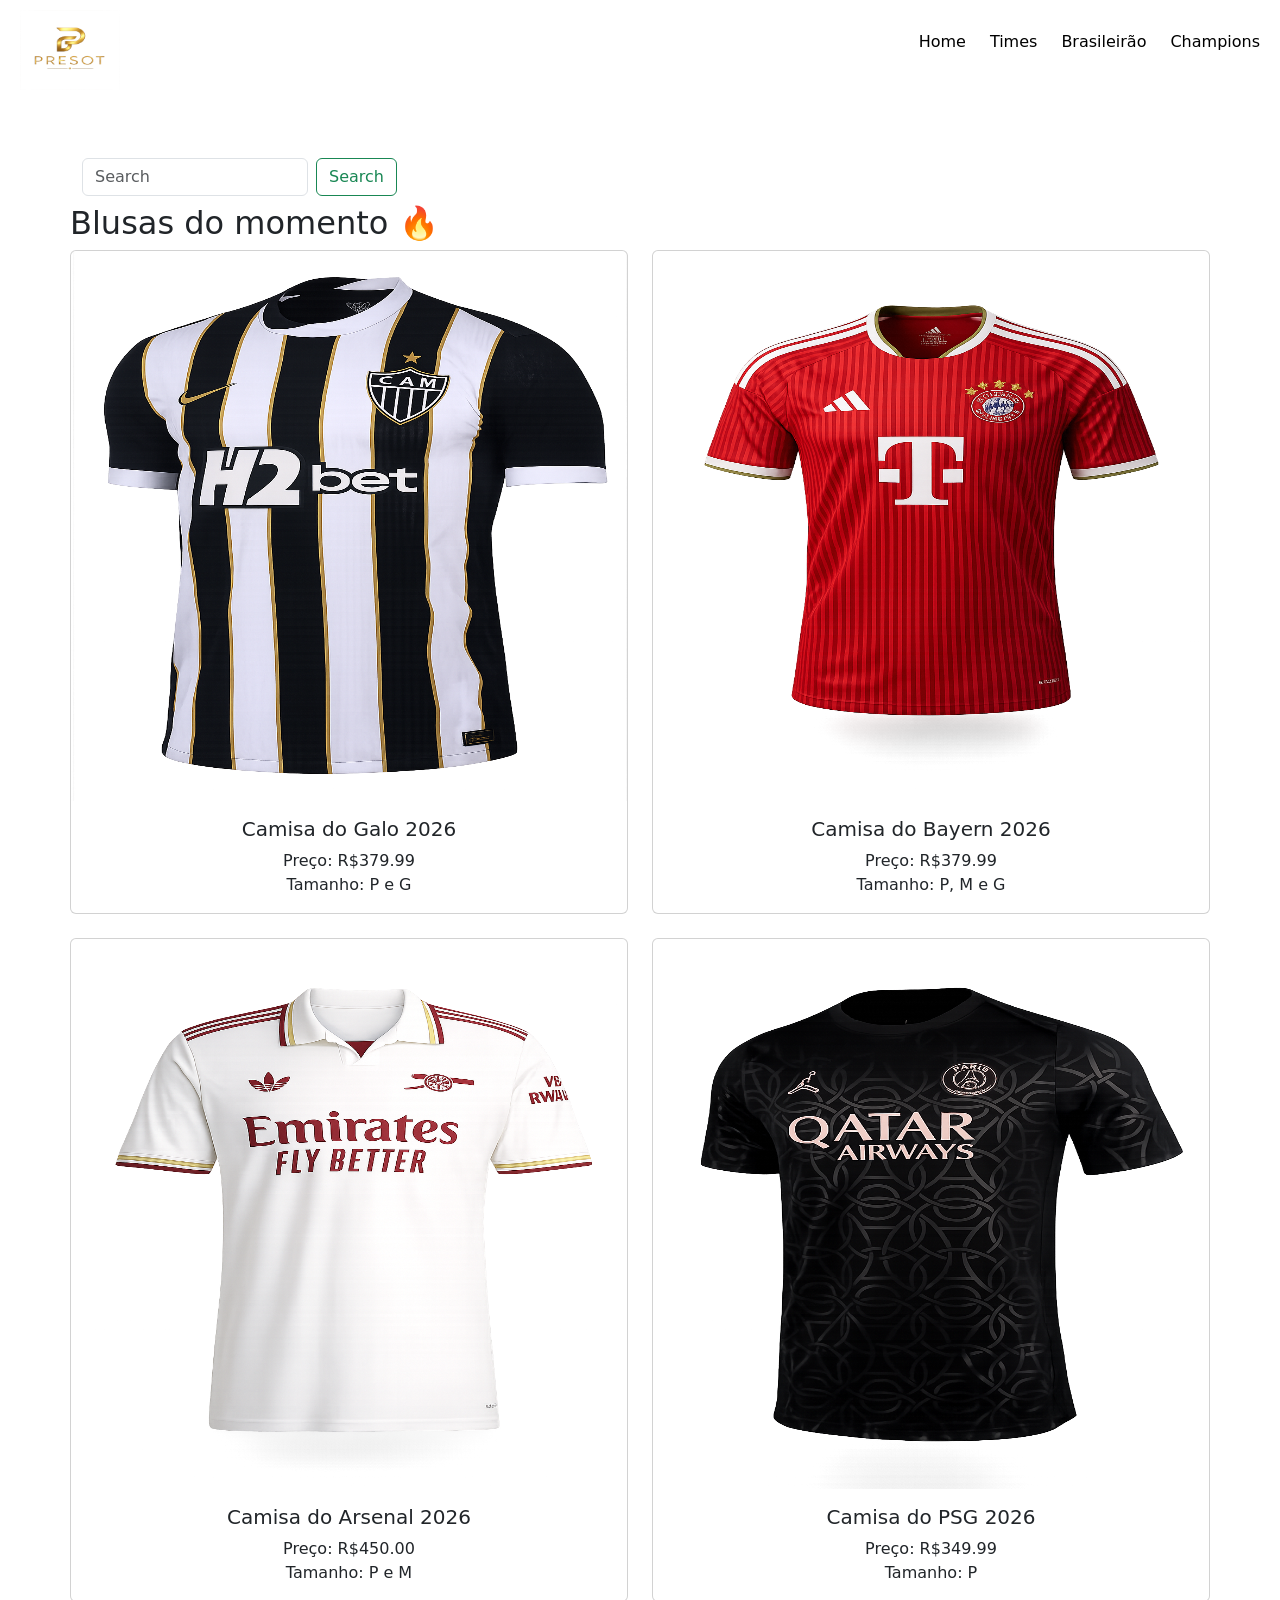
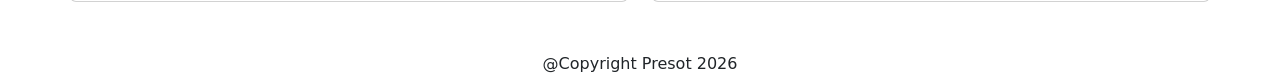
<file: modulo/pages/index.html>
<!DOCTYPE html>
<html lang="pt-BR">
<head>
    <meta charset="UTF-8">
    <meta name="viewport" content="width=device-width, initial-scale=1.0">
    <title>Loja de camisas</title>
    <link rel="stylesheet" href="https://cdn.jsdelivr.net/npm/bootstrap@5.3.8/dist/css/bootstrap.min.css">
    <link rel="stylesheet" href="../css/style.css">
</head>
<body>
    <header>
        <img src="../images/logo.png" alt="Logo">
        <ul class="menu">
            <li><a href="../pages/index.html">Home</a></li>
            <li><a href="../pages/times.html">Times</a></li>
            <li><a href="../pages/brasileirao.html">Brasileirão</a></li>
            <li><a href="../pages/europeus.html">Champions</a></li>
        </ul>
    </header>
    <main>
      <section class="Home">
      <nav class="navbar">
  <div class="container-fluid">
    <form class="d-flex" role="search">
      <input class="form-control me-2" type="search" placeholder="Search" aria-label="Search"/>
      <button class="btn btn-outline-success" type="submit">Search</button>
    </form>
  </div>
</nav>
        
            <h2>Blusas do momento 🔥</h2>
            <div class="row row-cols-1 row-cols-md-2 g-4">
  <div class="col">
    <div class="card">
      <img src="../images/galo.png"  class="card-img-top" alt="...">
      <div class="card-body">
        <h5 class="card-title">Camisa do Galo 2026</h5>
        <p class="card-text">Preço: R$379.99 <br> Tamanho: P e G</p>
      </div>
    </div>
  </div>
  <div class="col">
    <div class="card">
      <img src="../images/bayern.png" class="card-img-top" alt="...">
      <div class="card-body">
        <h5 class="card-title">Camisa do Bayern 2026</h5>
        <p class="card-text">Preço: R$379.99 <br> Tamanho: P, M e G</p>
      </div>
    </div>
  </div>
  <div class="col">
    <div class="card">
      <img src="../images/arsenal.png" class="card-img-top" alt="...">
      <div class="card-body">
        <h5 class="card-title">Camisa do Arsenal 2026</h5>
        <p class="card-text">Preço: R$450.00 <br> Tamanho: P e M</p>
      </div>
    </div>
  </div>
  <div class="col">
    <div class="card">
      <img src="../images/psg.png" class="card-img-top" alt="...">
      <div class="card-body">
        <h5 class="card-title">Camisa do PSG 2026</h5>
        <p class="card-text">Preço: R$349.99 <br> Tamanho: P</p>
      </div>
    </div>
  </div>
</div>          
        </section>
    </main>
    <footer>
        @Copyright Presot 2026
    </footer>
    <script src="https://cdn.jsdelivr.net/npm/bootstrap@5.3.8/dist/js/bootstrap.bundle.min.js"></script>
</body>
</html>
</file>
<file: modulo/css/style.css>
*{
    padding: 0px;
    margin: 0px;
}
.menu{
    display: flex;
    list-style: none;
    gap: 24px;
    padding: 0; 
    
}
.menu a{
    text-decoration: none;
    color:black;
    
}
.menu a:hover{
    color:tomato;
}
header img {
    width: 100px;
    height: 80px;
}
main .Home {
  display: flex;
  
  flex-direction: column;
  padding: 50px 70px;
  
}
header {
    display: flex;
    align-items: center;
    justify-content: space-between;
    padding: 10px 20px;
    
}
section .card img {
    width: 100%;
    height: 550px;       
    
}
.card{
    text-align: center;
    
}
.container-fluid{
    justify-content:center;
}
section{
    justify-content: center;
}
footer{
   text-align: center;
}
main .times{
    display: flex;
    justify-content: center;
    
}
.times .card {
    width: 18rem;
}

.times .card-img-top {
    width: 100%;
    height: 180px;
    object-fit: cover;
}
.times .card-img-top {
    width: 100%;
    height: 250px;
    object-fit: cover;
}
</file>
